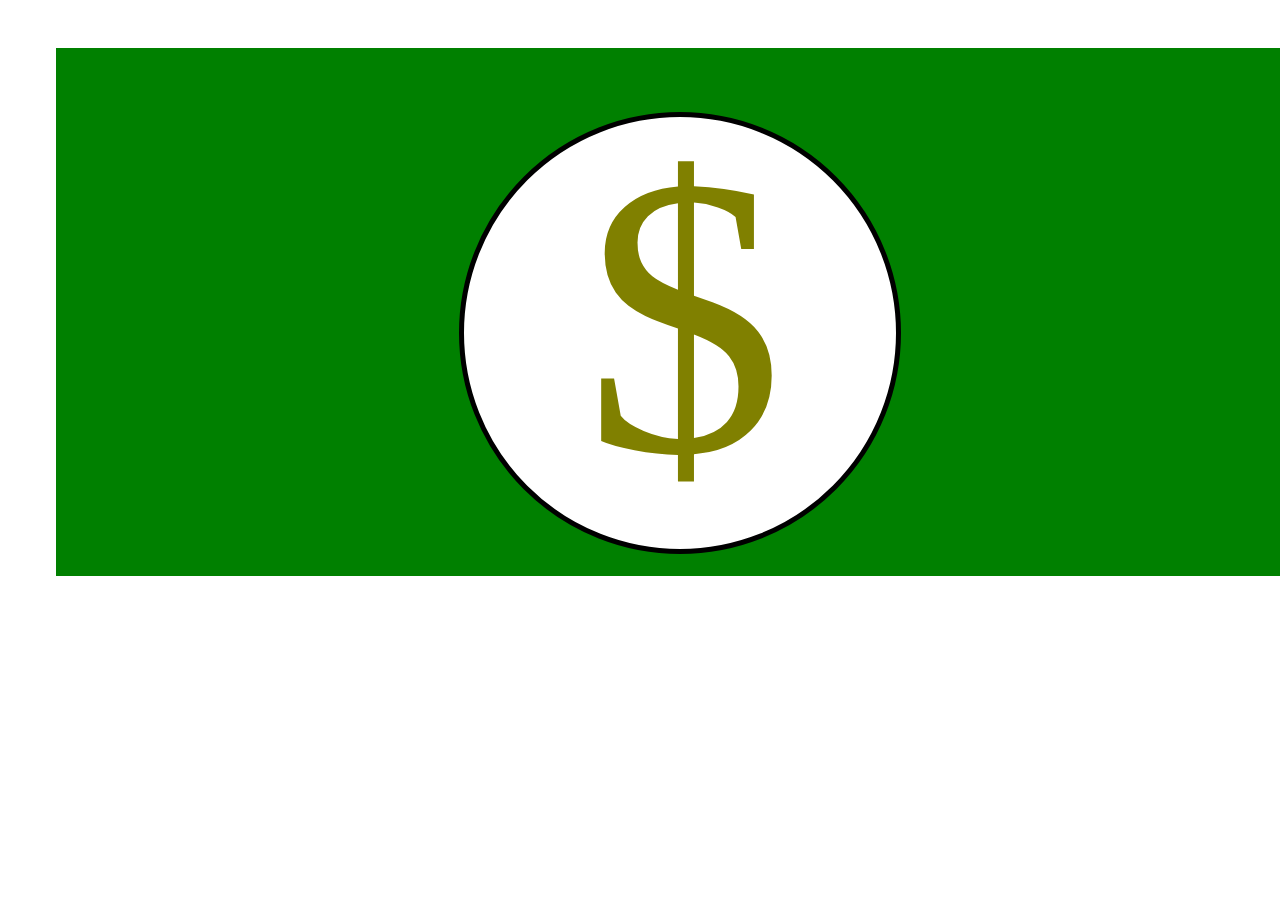
<file: 20th/index.html>
<!DOCTYPE html>
<html lang="en">
<head>
  <meta charset="UTF-8">
  <meta name="viewport" content="width=device-width, initial-scale=1.0">
  <link rel="stylesheet" href="./styles/style.css">
  <title>class assignment</title>
</head>
<body>
  <div class="xp">
  <div class="exp">
    <p class="dol">$</p>
  </div>
</div>
  
</body>
</html>
</file>
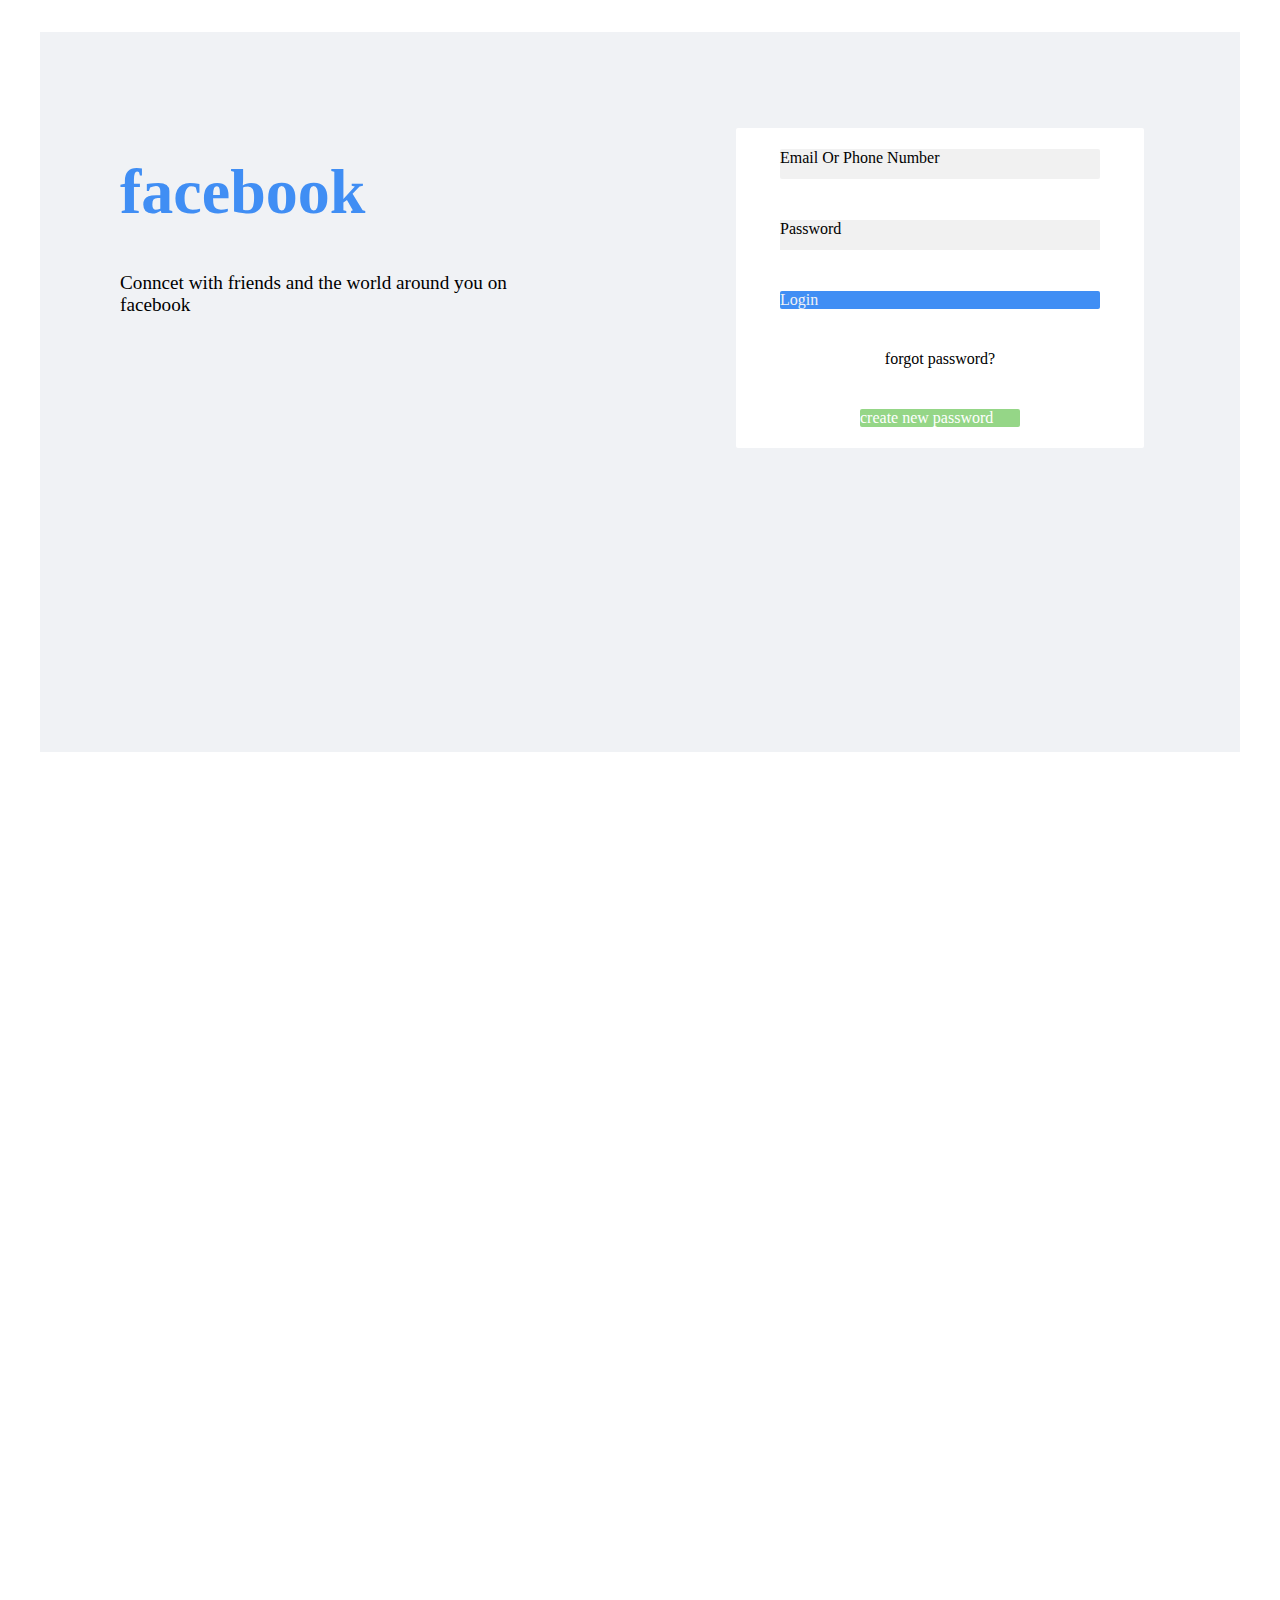
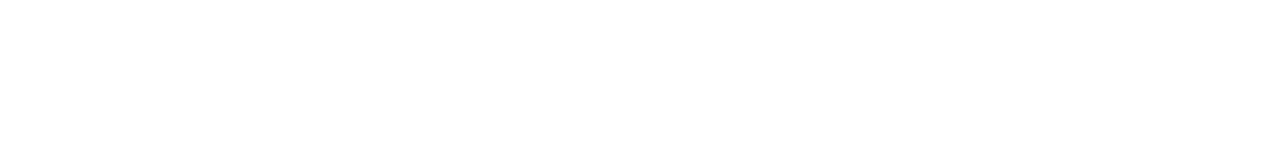
<file: 25th oct css class/index.html>
<!DOCTYPE html>
<html lang="en">
<head>
  <meta charset="UTF-8">
  <meta name="viewport" content="width=device-width, initial-scale=1.0">
  <title>Document</title>
  <link rel="stylesheet" href="./styles/styles.css">
</head>
<body>

  <section class="body">
    <section class="hd">
      <div class="fa"><h1>facebook</h1></div>
      <div class="be">Conncet with friends and the world around you on facebook</div>
    </section>

    <section class="dl">
      <section class="boby">
      <div class="me">Email or phone number</div>
      <div class="um">password</div>
      <div class="lg">login</div>
      <div>forgot password?</div>
      <div class="new">create new password</div>
    </section>
    </section>
  </section>
</body>
</html>
</file>
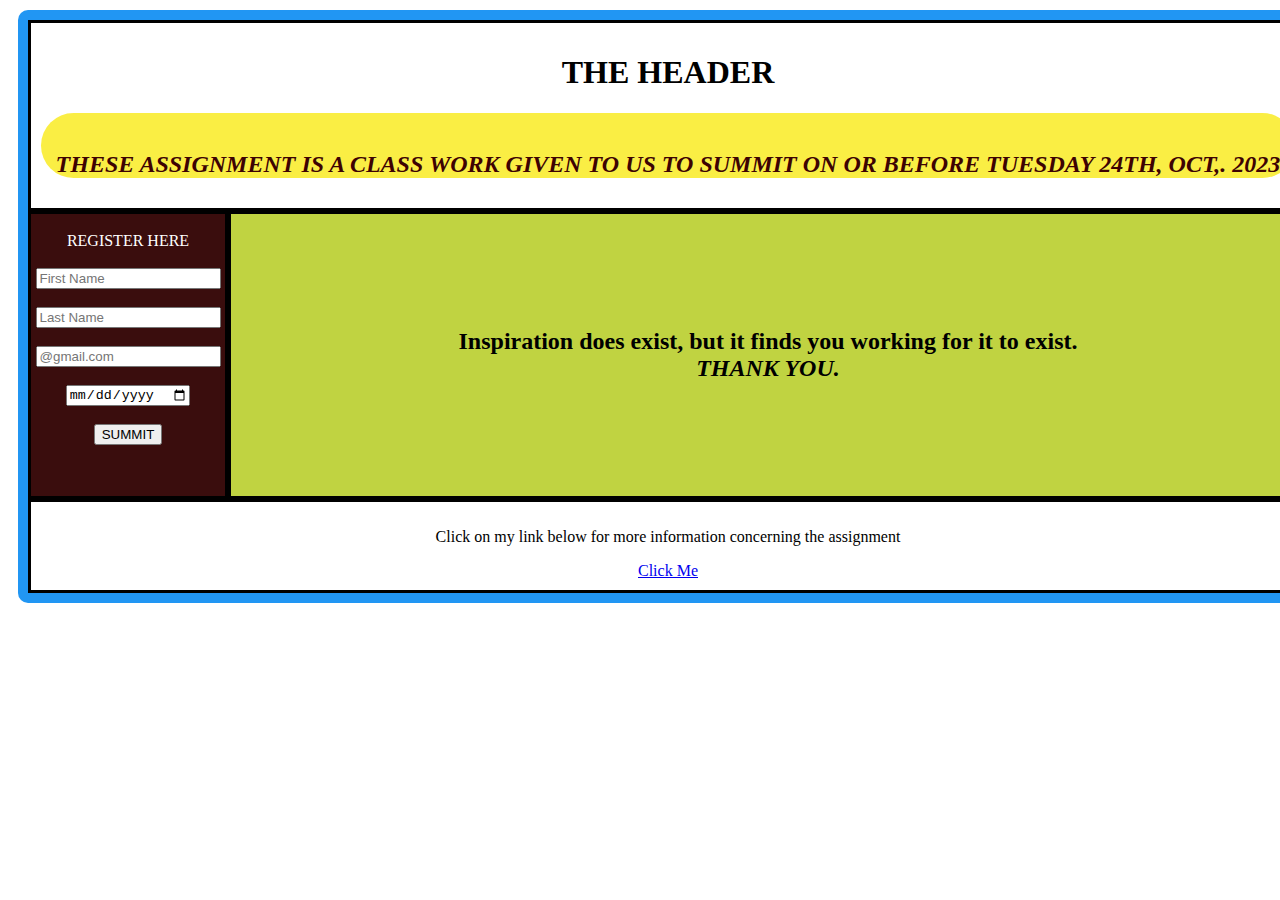
<file: grid assignment/grid.html>
<!DOCTYPE html>
<html lang="en">
<head>
  <meta charset="UTF-8">
  <meta name="viewport" content="width=device-width, initial-scale=1.0">
  <title>grid working</title>
  <link rel="stylesheet" href="./styles/styles.css">
</head>
<body>
  <div class="grid">
    <div class="side"> <br>
      <form class="rel"><label>REGISTER HERE</label></form> <br>
      <form><label><input type="name" placeholder="First Name"></label></form> <br>
      <form><label><input type="Last Name" placeholder="Last Name"></label></form> <br>
      <form><label><input type="email" name="email" placeholder="@gmail.com"></label></form> <br>
      <form><label><input type="date" name="date" id=""></label></form> <br>
      <form><label><input type="button" value="SUMMIT"></label></form>
      
    </div>
      

    <div class="header"><h1>THE HEADER</h1>
      <div class="og"><br><em><h2 id="go">THESE ASSIGNMENT IS A CLASS WORK GIVEN TO US TO SUMMIT ON OR BEFORE TUESDAY 24TH, OCT,. 2023</h2></em></div></div>

    <div class="footer">
      <p>Click on my link below for more information concerning the assignment</p>
        <em></em><a href="chimamiracle/">Click Me</a></div>

    <div class="main"><h2><p>Inspiration does exist, but it finds you working for it to exist. <br><em>THANK YOU.</em></p></h2></div>
  </div>
  
</body>
</html>
</file>
<file: 20th/styles/style.css>
.xp{
  background-color: #008000;
  padding: 4rem;
  margin: 3rem;
  width: 70rem;
  height: 25rem;
}
.exp{
  background-color: #fff;
  color: #000;
  padding: 3.5rem;
  width: 20rem;
  height: 20rem;
  border: 5px solid #000;
  border-radius: 55rem;
  margin: auto;
}
.dol{
  color: #808000;
  padding: 1rem;
  margin: 3rem;
  font-size: 25rem;
  line-height: 10rem;
}
</file>
<file: 25th oct css class/styles/styles.css>
.body {
  display: grid;
  grid-template-columns: 1fr 1fr;
  padding: 1fr;
  height: 80vh;
  background-color: #f0f2f5;
  margin: 2rem;
}

.body .hd {
  margin: 5rem;
  place-items: center left;
  color: #408ef4;
  font-size: larger;
}

.body .be {
  color: #000;
}

.body .fa {
  font-size: 2rem;
}

.dl .boby {
  display: grid;
  padding: 0.7fr;
  border: 50px;
  border-radius: 2px;
  background-color: #fff;
  place-items: center;
}

.dl {
  display: grid;
  grid-template-rows: 1fr 1fr 1fr 1fr 1fr;
  padding-right: 0.7fr;
  margin: 6rem;
  height: 100rem;
  border-radius: 3px;
}

.dl .lg {
  background-color: #408ef4;
  border: 30px;
  border-radius: 2px;
  width: 20rem;
  color: #f0f2f5;
  text-transform: capitalize;
}

.dl .new {
  background-color: #95d687;
  border: 30px;
  border-radius: 2px;
  width: 10rem;
  color: #fff;
  place-items: cernter normal;
}

.dl .boby .me {
  background-color: #f1f1f1;
  border: 30px;
  border-radius: 2px;
  width: 20rem;
  color: #000;
  height: 30px;
  text-transform: capitalize;
  object-fit: contain;
}

.dl .boby .um {
  background-color: #f1f1f1;
  border: 30px;
  width: 20rem;
  height: 30px;
  text-transform: capitalize;
}
</file>
<file: grid assignment/styles/styles.css>
.grid {
  display: grid;
  width: 80rem;
  grid-template-columns: 200px;
  grid-template-areas: "header header" "side main" "footer footer";
  background-color: #2196f3;
  color: #000;
  padding: 10px;
  margin: 10px;
  border-radius: 10px;
}

.grid .header {
  background-color: #ffff;
  grid-area: header;
  border: 3px solid;
  padding: 10px;
  text-align: center;
}

.grid .og #go{
  color: #3d0202;
  font-weight: 100rem;
}

.grid .og {
  background-color: #f8e803bd;
  border-radius: 50rem;
}

.grid .side {
  background-color: rgb(58, 13, 13);1
  grid-area: side;
  text-align: center;
  border: 3px solid;
}

.grid .main {
  background-color: #f8e803bd;
  grid-area: main;
  padding: 90px;
  text-align: center;
  border: 3px solid;
}

.grid .footer {
  background-color: #ffff;
  grid-area: footer;
  padding: 10px;
  border: 3px solid;
  text-align: center;
}

.grid .side .rel {
  color: #fff;
}
</file>
